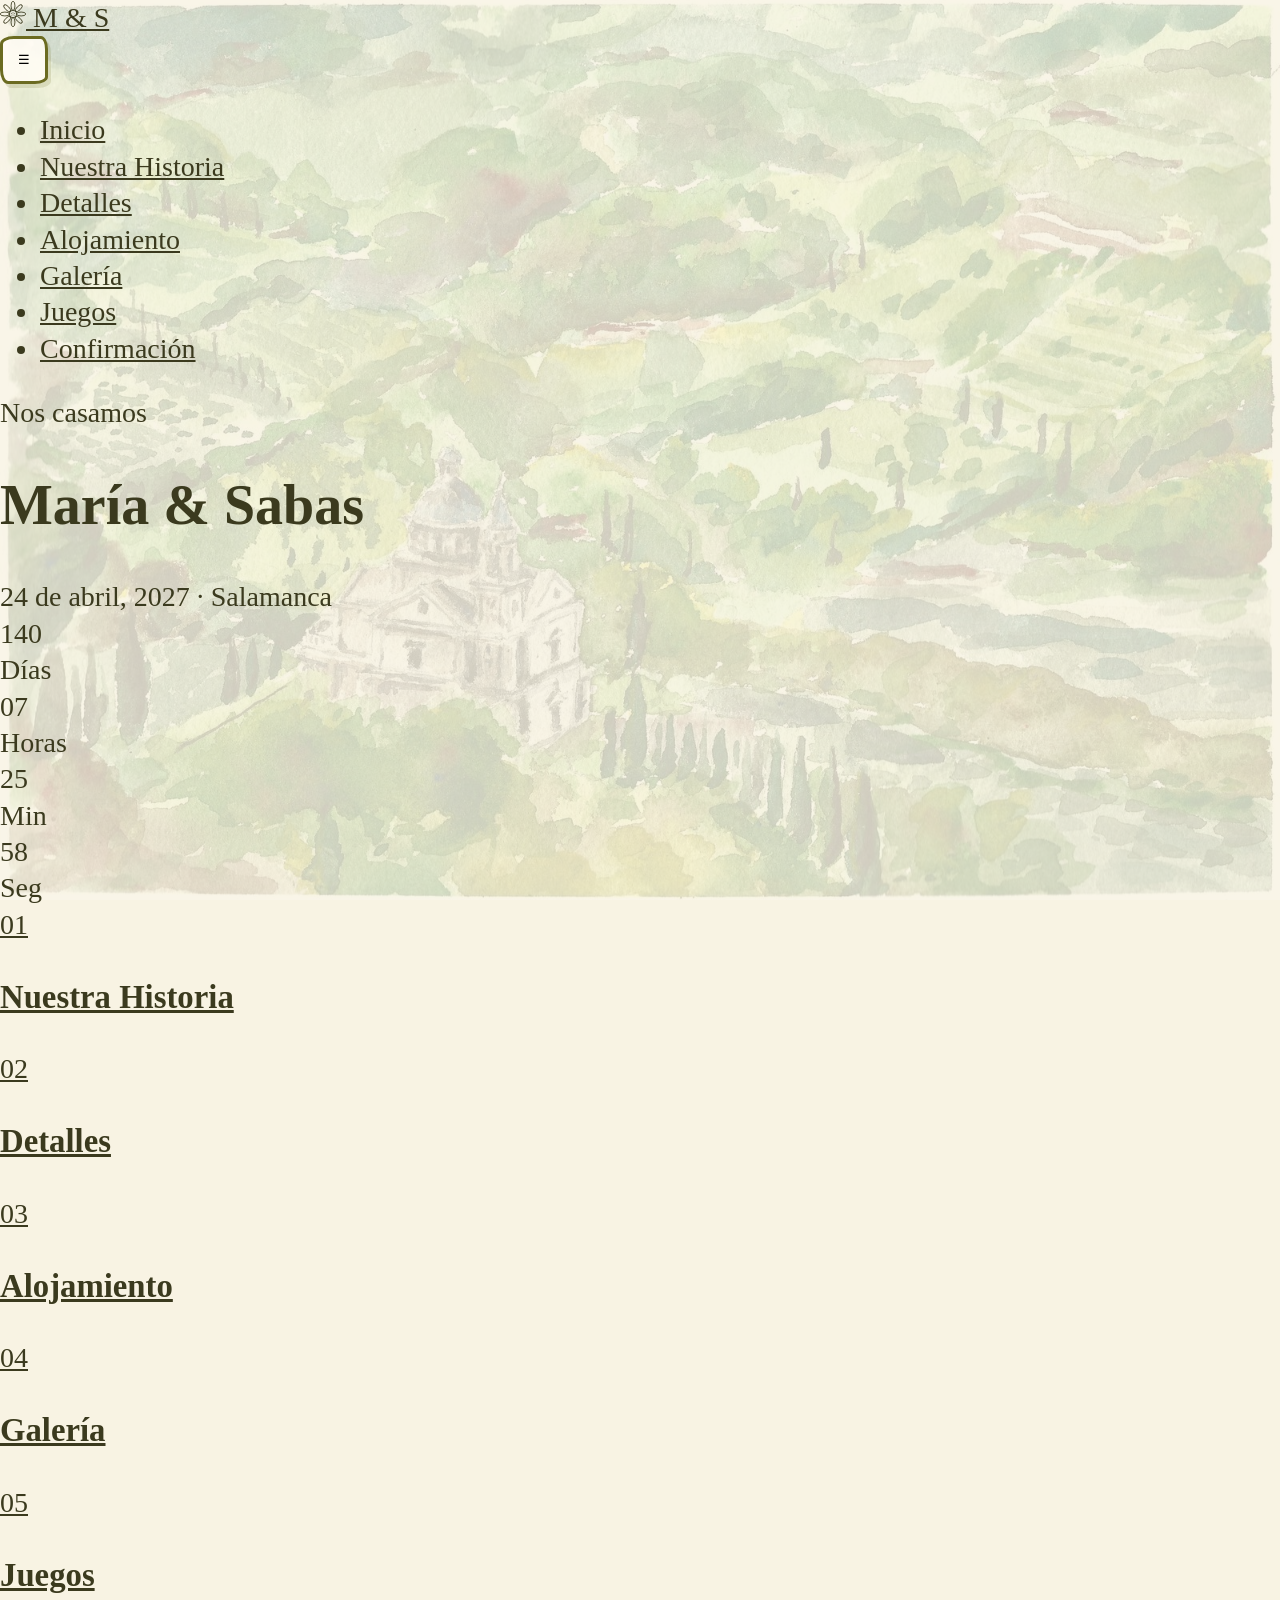
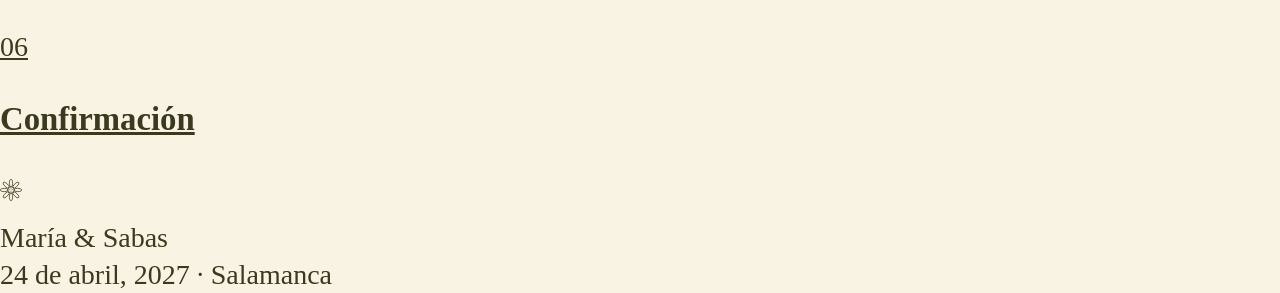
<file: indeeeeex.html>
<!DOCTYPE html>
<html lang="es">
<head>
<meta charset="UTF-8">
<meta name="viewport" content="width=device-width, initial-scale=1.0">
<title>María & Sabas</title>
<link rel="stylesheet" href="styles.css">
</head>
<body>

<nav>
  <div class="wrap">
    <a class="brand" href="index.html">
      <svg class="sunflower-logo" width="26" height="26" viewBox="0 0 48 48" fill="none" xmlns="http://www.w3.org/2000/svg" aria-hidden="true">
  <g stroke="currentColor" stroke-width="1.6">
    <ellipse cx="24" cy="9" rx="3.6" ry="8.5" transform="rotate(0 24 24)"/>
    <ellipse cx="24" cy="9" rx="3.6" ry="8.5" transform="rotate(45 24 24)"/>
    <ellipse cx="24" cy="9" rx="3.6" ry="8.5" transform="rotate(90 24 24)"/>
    <ellipse cx="24" cy="9" rx="3.6" ry="8.5" transform="rotate(135 24 24)"/>
    <ellipse cx="24" cy="9" rx="3.6" ry="8.5" transform="rotate(180 24 24)"/>
    <ellipse cx="24" cy="9" rx="3.6" ry="8.5" transform="rotate(225 24 24)"/>
    <ellipse cx="24" cy="9" rx="3.6" ry="8.5" transform="rotate(270 24 24)"/>
    <ellipse cx="24" cy="9" rx="3.6" ry="8.5" transform="rotate(315 24 24)"/>
  </g>
  <circle cx="24" cy="24" r="7" fill="none" stroke="currentColor" stroke-width="1.6"/>
  <g fill="currentColor">
    <circle cx="24" cy="21" r="0.9"/>
    <circle cx="27" cy="23" r="0.9"/>
    <circle cx="26" cy="26.5" r="0.9"/>
    <circle cx="22" cy="26.5" r="0.9"/>
    <circle cx="21" cy="23" r="0.9"/>
    <circle cx="24" cy="24" r="0.9"/>
  </g>
</svg>
      M &amp; S
    </a>
    <button class="nav-toggle" aria-label="Abrir menú" onclick="document.getElementById('navlinks').classList.toggle('open')">&#9776;</button>
    <ul id="navlinks">
      <li><a href="index.html" aria-current="page">Inicio</a></li>
      <li><a href="historia.html">Nuestra Historia</a></li>
      <li><a href="detalles.html">Detalles</a></li>
      <li><a href="viaje.html">Alojamiento</a></li>
      <li><a href="galeria.html">Galería</a></li>
      <li><a href="games.html">Juegos</a></li>
      <li><a href="confirmacion.html">Confirmación</a></li>
    </ul>
  </div>
</nav>

<header class="hero">
  <div class="eyebrow">Nos casamos</div>
  <h1 class="names">María <span class="amp">&amp;</span> Sabas</h1>
  <div class="hero-date">24 de abril, 2027 &middot; Salamanca</div>
  <div class="countdown" id="countdown">
    <div><div class="num" id="cd-days">00</div><div class="lbl">Días</div></div>
    <div><div class="num" id="cd-hours">00</div><div class="lbl">Horas</div></div>
    <div><div class="num" id="cd-mins">00</div><div class="lbl">Min</div></div>
    <div><div class="num" id="cd-secs">00</div><div class="lbl">Seg</div></div>
  </div>
</header>

<main>
<div class="menu-grid">
  <a class="menu-tile" href="historia.html"><div class="tile-num">01</div><h3>Nuestra Historia</h3></a>
  <a class="menu-tile" href="detalles.html"><div class="tile-num">02</div><h3>Detalles</h3></a>
  <a class="menu-tile" href="viaje.html"><div class="tile-num">03</div><h3>Alojamiento</h3></a>
  <a class="menu-tile" href="galeria.html"><div class="tile-num">04</div><h3>Galería</h3></a>
  <a class="menu-tile" href="games.html"><div class="tile-num">05</div><h3>Juegos</h3></a>
  <a class="menu-tile" href="confirmacion.html"><div class="tile-num">06</div><h3>Confirmación</h3></a>
</div>
</main>

<footer>
  <svg class="sunflower-logo" width="22" height="22" viewBox="0 0 48 48" fill="none" xmlns="http://www.w3.org/2000/svg" aria-hidden="true">
  <g stroke="currentColor" stroke-width="1.6">
    <ellipse cx="24" cy="9" rx="3.6" ry="8.5" transform="rotate(0 24 24)"/>
    <ellipse cx="24" cy="9" rx="3.6" ry="8.5" transform="rotate(45 24 24)"/>
    <ellipse cx="24" cy="9" rx="3.6" ry="8.5" transform="rotate(90 24 24)"/>
    <ellipse cx="24" cy="9" rx="3.6" ry="8.5" transform="rotate(135 24 24)"/>
    <ellipse cx="24" cy="9" rx="3.6" ry="8.5" transform="rotate(180 24 24)"/>
    <ellipse cx="24" cy="9" rx="3.6" ry="8.5" transform="rotate(225 24 24)"/>
    <ellipse cx="24" cy="9" rx="3.6" ry="8.5" transform="rotate(270 24 24)"/>
    <ellipse cx="24" cy="9" rx="3.6" ry="8.5" transform="rotate(315 24 24)"/>
  </g>
  <circle cx="24" cy="24" r="7" fill="none" stroke="currentColor" stroke-width="1.6"/>
  <g fill="currentColor">
    <circle cx="24" cy="21" r="0.9"/>
    <circle cx="27" cy="23" r="0.9"/>
    <circle cx="26" cy="26.5" r="0.9"/>
    <circle cx="22" cy="26.5" r="0.9"/>
    <circle cx="21" cy="23" r="0.9"/>
    <circle cx="24" cy="24" r="0.9"/>
  </g>
</svg>
  <div class="eyebrow" style="margin-top:10px;">María &amp; Sabas</div>
  <div>24 de abril, 2027 &middot; Salamanca</div>
</footer>
<script>
  // 24 de abril de 2027, 13:00 (hora de la ceremonia)
  const weddingDate = new Date("2027-04-24T13:00:00");
  function updateCountdown(){
    const now = new Date();
    let diff = weddingDate - now;
    if (diff < 0) diff = 0;
    const days = Math.floor(diff / (1000*60*60*24));
    const hours = Math.floor((diff / (1000*60*60)) % 24);
    const mins = Math.floor((diff / (1000*60)) % 60);
    const secs = Math.floor((diff / 1000) % 60);
    document.getElementById('cd-days').textContent = String(days).padStart(2,'0');
    document.getElementById('cd-hours').textContent = String(hours).padStart(2,'0');
    document.getElementById('cd-mins').textContent = String(mins).padStart(2,'0');
    document.getElementById('cd-secs').textContent = String(secs).padStart(2,'0');
  }
  updateCountdown();
  setInterval(updateCountdown, 1000);
</script>
</body>
</html>
</file>
<file: styles.css>
/* ==========================================================================
   María & Sabas — sistema de diseño "acuarela rural"
   Hoja de estilos de partida para mariaysabas.es
   Cargar DESPUÉS de las fuentes de Google (ver README-DISENO.md)
   ========================================================================== */

:root {
  --olive: #6B6B21;          /* acento principal */
  --rosa: #B04A63;           /* acento secundario (etiquetas, "Sabas") */
  --tinta: #3B3A1E;          /* texto */
  --papel: #F8F3E3;          /* fondo base */
  --tarjeta: rgba(255, 252, 244, 0.88);
  --oro: #B3A549;            /* líneas discontinuas / marcos suaves */
  --fondo-opacidad: 0.2;     /* visibilidad de la acuarela de fondo */
  --f-texto: 'Caveat', cursive;
  --f-etiqueta: 'Amatic SC', cursive;
  /* esquinas "dibujadas a mano": variar entre tarjetas */
  --r1: 24px 9px 22px 11px / 11px 22px 9px 24px;
  --r2: 10px 24px 9px 22px / 22px 9px 24px 10px;
  --r3: 22px 11px 24px 9px / 9px 24px 11px 22px;
  --r4: 9px 22px 11px 24px / 24px 11px 22px 9px;
  --r-boton: 28px 10px 26px 12px / 12px 26px 10px 28px;
  --r-boton2: 12px 26px 10px 24px / 24px 10px 26px 12px;
  --sombra: 6px 7px 0 rgba(107, 107, 33, 0.16);
}

*, *::before, *::after { box-sizing: border-box; }

html, body { margin: 0; }
body {
  position: relative;
  min-height: 100vh;
  background: var(--papel);
  color: var(--tinta);
  font-family: var(--f-texto);
  font-size: 28px;
  line-height: 1.3;
}
/* Acuarela de la Toscana, muy tenue, ocupando toda la página */
body::before {
  content: "";
  position: fixed;
  inset: 0;
  z-index: -1;
  background: url("assets/fondo.jpg") center / cover no-repeat;
  opacity: var(--fondo-opacidad);
  pointer-events: none;
}

a { color: inherit; }
img { max-width: 100%; }

/* ---------- Navegación ---------- */
.nav-wide {
  display: flex; flex-wrap: wrap; justify-content: center; align-items: center;
  gap: 4px 8px; padding: 22px 24px 0;
  font-size: 28px; font-weight: 600; color: var(--olive);
}
.nav-wide a, .nav-panel a {
  text-decoration: none; padding: 6px 14px;
  border-radius: 14px 6px 12px 8px / 8px 12px 6px 14px;
}
.nav-wide a:hover { background: rgba(107, 107, 33, .12); text-decoration: underline wavy; }
.nav-wide a[aria-current="page"],
.nav-panel a[aria-current="page"] {
  text-decoration: underline wavy; text-decoration-color: var(--rosa); text-underline-offset: 6px;
}
.nav-narrow { display: none; position: relative; z-index: 5; padding: 14px 16px 0; justify-content: flex-end; }
.nav-toggle {
  width: 48px; height: 48px; padding: 0; cursor: pointer;
  display: flex; align-items: center; justify-content: center;
  background: rgba(255, 252, 244, .9); border: 3px solid var(--olive);
  border-radius: 14px 7px 13px 8px / 8px 13px 7px 14px;
  box-shadow: 3px 4px 0 rgba(107, 107, 33, .16);
}
.nav-panel {
  display: none; position: absolute; top: 68px; right: 16px; width: 250px;
  flex-direction: column; padding: 12px 10px;
  background: rgba(255, 252, 244, .97); border: 3px solid var(--olive);
  border-radius: 18px 8px 16px 10px / 10px 16px 8px 18px;
  box-shadow: 5px 6px 0 rgba(107, 107, 33, .18);
  font-size: 30px; font-weight: 600; color: var(--olive);
}
.nav-panel.open { display: flex; }
.nav-panel a { min-height: 44px; display: flex; align-items: center; padding: 0 10px; }

@media (max-width: 760px) {
  .nav-wide { display: none; }
  .nav-narrow { display: flex; }
}

/* ---------- Estructura de página ---------- */
.pagina { max-width: 1180px; margin: 0 auto; padding: 48px 24px 72px;
  display: flex; flex-direction: column; align-items: center; gap: 44px; }
.pagina--estrecha { max-width: 920px; }
@media (max-width: 760px) { .pagina { padding: 20px 18px 56px; } }

.titulo-pagina {
  margin: 0; text-align: center;
  font-family: var(--f-etiqueta); font-weight: 700; letter-spacing: .1em; line-height: 1;
  font-size: clamp(56px, 9vw, 110px); color: var(--olive);
}
/* subrayado ondulado rosa */
.titulo-pagina::after {
  content: ""; display: block; width: 300px; height: 14px; margin: 6px auto 0;
  background: url("data:image/svg+xml,%3Csvg xmlns='http://www.w3.org/2000/svg' width='300' height='14' viewBox='0 0 300 14' fill='none'%3E%3Cpath d='M3 9 C 60 2, 120 13, 200 6 S 280 9, 297 4' stroke='%23B04A63' stroke-width='3.2' stroke-linecap='round'/%3E%3C/svg%3E") center / contain no-repeat;
}
.subtitulo-seccion {
  margin: 0; text-align: center; font-family: var(--f-etiqueta); font-weight: 700;
  letter-spacing: .1em; line-height: 1; font-size: 64px; color: var(--olive);
}
.etiqueta { font-family: var(--f-etiqueta); font-weight: 700; letter-spacing: .1em; color: var(--rosa); font-size: 32px; }

/* ---------- Botones ---------- */
.btn {
  display: inline-flex; align-items: center; justify-content: center; min-height: 48px;
  font-family: var(--f-texto); font-size: 32px; font-weight: 700; text-decoration: none; cursor: pointer;
  padding: 8px 34px 10px; border: 0; color: #FFFCF4; background: var(--olive);
  border-radius: var(--r-boton); box-shadow: 5px 6px 0 rgba(59, 58, 30, .24);
  transition: transform .15s;
}
.btn:hover { transform: rotate(-1.5deg) translateY(-2px); }
.btn--ghost {
  color: var(--olive); background: rgba(255, 252, 244, .7); border: 3px solid var(--olive);
  border-radius: var(--r-boton2); box-shadow: none; padding: 6px 30px 8px;
}
.btn--grande { font-size: 32px; }

/* ---------- Tarjetas ---------- */
.tarjeta {
  background: var(--tarjeta); border: 3px solid var(--olive);
  border-radius: var(--r1); box-shadow: var(--sombra); padding: 22px 26px 28px;
}
.tarjeta:nth-child(even) { border-radius: var(--r2); }
.tarjeta h2, .tarjeta h3 { margin: 0; font-size: 42px; font-weight: 700; line-height: 1.1; color: var(--olive); }
.tarjeta p { margin: 4px 0 0; }
.tarjeta--rosa { border-color: var(--rosa); box-shadow: 6px 7px 0 rgba(176, 74, 99, .18); }
.tarjeta--rosa h2, .tarjeta--rosa h3 { color: var(--rosa); }
.tarjeta--pronto { background: rgba(255, 252, 244, .55); border: 3px dashed var(--oro); box-shadow: none; }

.rejilla { width: 100%; display: grid; gap: 30px; grid-template-columns: repeat(auto-fill, minmax(300px, 1fr)); }
.pareja { width: 100%; display: flex; flex-wrap: wrap; gap: 36px; }
.pareja > * { flex: 1 1 420px; min-width: 0; }

/* ---------- Landing ---------- */
.portada { min-height: calc(100vh - 80px); display: flex; flex-direction: column; justify-content: center;
  align-items: center; gap: 22px; text-align: center; padding: 24px 24px 56px; }
.portada__titulo { width: clamp(300px, 40vw, 560px); height: auto; margin-bottom: 72px; }
.portada__casamos { margin: 0; font-family: var(--f-etiqueta); font-weight: 700; letter-spacing: .1em;
  line-height: 1; font-size: 68px; color: var(--olive); }
.portada__fecha { margin: 4px 0 0; font-size: 46px; line-height: 1.1; }
.cuenta { display: flex; flex-wrap: wrap; justify-content: center; gap: 14px; }
.cuenta > div { min-width: 86px; padding: 0 12px; display: flex; flex-direction: column; align-items: center; }
.cuenta strong { font-size: 44px; line-height: 1; color: var(--olive); }
.cuenta span { font-family: var(--f-etiqueta); font-weight: 700; font-size: 24px; letter-spacing: .1em; line-height: 1.1; color: var(--rosa); }
@media (max-width: 760px) {
  .portada__titulo { width: 100%; max-width: 372px; margin-bottom: 64px; }
  .portada__casamos { font-size: 54px; letter-spacing: .08em; }
  .portada__fecha { font-size: 38px; }
  .cuenta { width: 100%; flex-wrap: nowrap; gap: 8px; }
  .cuenta > div { flex: 1 1 0; min-width: 0; padding: 0 2px; }
  .cuenta strong { font-size: 40px; }
  .cuenta span { font-size: 22px; letter-spacing: .06em; }
}

/* ---------- Galería ---------- */
.galeria-barra { display: flex; flex-wrap: wrap; justify-content: center; gap: 16px; }
.galeria-grid { width: 100%; display: grid; gap: 32px 28px; grid-template-columns: repeat(auto-fill, minmax(240px, 1fr)); }
.polaroid {
  display: block; padding: 12px 12px 36px; background: #FFFDF6; border: 1px solid rgba(59, 58, 30, .2);
  box-shadow: 3px 5px 10px rgba(59, 58, 30, .16); cursor: pointer; transition: box-shadow .15s; font: inherit;
}
.polaroid:hover { box-shadow: 4px 9px 16px rgba(59, 58, 30, .28); }
.polaroid:nth-child(4n+1) { transform: rotate(-2.5deg); }
.polaroid:nth-child(4n+2) { transform: rotate(1.8deg); }
.polaroid:nth-child(4n+3) { transform: rotate(-1deg); }
.polaroid:nth-child(4n+4) { transform: rotate(2.2deg); }
.polaroid__foto { position: relative; aspect-ratio: 1 / 1; background: #F5EFDC; overflow: hidden; }
.polaroid__foto img { width: 100%; height: 100%; object-fit: cover; display: block; }
.play-icon {
  position: absolute; left: 50%; top: 50%; width: 64px; height: 64px; margin: -32px 0 0 -32px;
  border-radius: 50%; background: rgba(107, 107, 33, .92); border: 3px solid #FFFCF4;
  display: flex; align-items: center; justify-content: center; color: #FFFCF4;
}
.lightbox { position: fixed; inset: 0; z-index: 20; background: rgba(48, 48, 20, .8);
  display: none; align-items: center; justify-content: center; padding: 24px; }
.lightbox.open { display: flex; }
.lightbox__marco { position: relative; width: 100%; max-width: 780px; background: #FFFDF6; padding: 16px 16px 44px;
  box-shadow: 6px 10px 24px rgba(0, 0, 0, .35); transform: rotate(-.8deg); }
.lightbox__marco img, .lightbox__marco video { display: block; width: 100%; max-height: 60vh; object-fit: contain; background: #F5EFDC; }
.lightbox__cerrar { position: absolute; top: 20px; right: 20px; width: 52px; height: 52px; cursor: pointer;
  background: #FFFDF6; border: 3px solid var(--olive); border-radius: 16px 8px 14px 9px / 9px 14px 8px 16px; color: var(--olive); font-size: 32px; }
@media (max-width: 760px) {
  .galeria-grid { grid-template-columns: repeat(2, minmax(0, 1fr)); gap: 22px 16px; }
  .polaroid { padding: 8px 8px 24px; }
  .play-icon { width: 52px; height: 52px; margin: -26px 0 0 -26px; }
}

/* ---------- Nuestra Historia (línea de tiempo) ---------- */
.hitos { list-style: none; margin: 0; padding: 0; width: 100%; display: flex; flex-direction: column; gap: 36px; }
.hito { display: flex; align-items: flex-start; gap: 22px; }
.hito__anio { flex: 0 0 120px; padding-top: 6px; text-align: right; font-family: var(--f-etiqueta);
  font-weight: 700; font-size: 58px; letter-spacing: .06em; line-height: 1.1; color: var(--rosa); }
.hito__cuerpo { position: relative; flex: 1; min-width: 0; padding: 0 0 4px 26px; border-left: 3px dashed var(--oro); }
.hito__cuerpo::before { content: ""; position: absolute; left: -12px; top: 14px; width: 20px; height: 20px;
  border-radius: 50%; background: var(--olive); border: 3px solid var(--papel); }
.hito:last-child .hito__cuerpo::before { background: var(--rosa); }
@media (max-width: 760px) { .hito__anio { flex-basis: 78px; font-size: 40px; } }

/* ---------- Detalles (filas etiqueta / valor) ---------- */
.fila { display: flex; flex-wrap: wrap; justify-content: space-between; align-items: baseline; gap: 0 16px;
  padding: 8px 0; border-bottom: 2px dashed rgba(179, 165, 73, .7); }
.fila dt { font-family: var(--f-etiqueta); font-weight: 700; font-size: 28px; letter-spacing: .08em; color: var(--rosa); }
.fila dd { margin: 0; font-size: 30px; text-align: right; }

/* ---------- Juegos ---------- */
.juego { display: flex; flex-direction: column; gap: 4px; text-decoration: none; color: inherit; transition: transform .15s; }
.juego:hover { transform: rotate(-1deg) translateY(-3px); }
.juego .etiqueta { font-size: 30px; }

/* ---------- Formulario de confirmación ---------- */
.campo { display: block; width: 100%; min-height: 48px; padding: 6px 14px; font-family: var(--f-texto); font-size: 28px;
  color: var(--tinta); background: rgba(255, 252, 244, .95); border: 3px solid var(--olive);
  border-radius: 12px 7px 11px 8px / 8px 11px 7px 12px; }
.campo:focus { outline: 3px solid rgba(176, 74, 99, .55); outline-offset: 2px; }
.bloque { border: 0; padding: 0; margin: 0; min-width: 0; display: flex; flex-direction: column; gap: 6px; }
.bloque legend { padding: 0; margin-bottom: 4px; font-size: 38px; font-weight: 700; line-height: 1.15; color: var(--olive); }
.sep { border-top: 2px dashed rgba(179, 165, 73, .8); padding-top: 24px; }
.etq { display: block; margin-bottom: 6px; font-size: 30px; font-weight: 700; color: var(--olive); }
.ayuda { margin: 0 0 8px; font-size: 26px; }
.op { display: flex; align-items: center; gap: 12px; min-height: 44px; font-size: 30px; cursor: pointer; }
.op input { width: 24px; height: 24px; margin: 0; accent-color: var(--olive); flex: none; }
.persona { background: rgba(248, 243, 227, .75); border: 2px solid var(--oro); padding: 16px 18px 20px;
  border-radius: 16px 7px 14px 9px / 9px 14px 7px 16px; display: flex; flex-direction: column; gap: 12px; }
.persona__titulo { font-family: var(--f-etiqueta); font-weight: 700; font-size: 34px; letter-spacing: .08em; color: var(--rosa); }
.form-msg { margin: 0; font-size: 28px; }
.form-msg.ok { color: var(--olive); }
.form-msg.error { color: var(--rosa); }

/* ==========================================================================
   AÑADIDOS PARA LA WEB REAL
   (lo que las maquetas no cubren: menú con sesión, páginas sin diseño propio,
   juegos de trivia y Wordle, avisos). Mismos colores, fuentes y esquinas.
   ========================================================================== */

/* Nombres antiguos de variables, por si algún juego los usa */
:root {
  --ink: var(--tinta); --paper: var(--papel); --blush: var(--rosa);
  --line: rgba(179, 165, 73, .55); --card: #FFFCF4;
  --font-main: var(--f-texto);
}
input, select, textarea, button { font-family: inherit; }

/* ---------- Menú: icono abrir/cerrar y enlaces de sesión ---------- */
.nav-toggle .icono-cerrar { display: none; }
.nav-toggle[aria-expanded="true"] .icono-abrir { display: none; }
.nav-toggle[aria-expanded="true"] .icono-cerrar { display: block; }
.nav-panel { max-height: calc(100vh - 90px); overflow-y: auto; }
.nav-wide .nav-cuenta, .nav-panel .nav-cuenta { color: var(--rosa); font-weight: 700; }

/* ---------- Cabecera de página con subtítulo ---------- */
.cabecera { display: flex; flex-direction: column; align-items: center; text-align: center; }
.cabecera__nota { margin: 6px 0 0; font-size: 34px; color: var(--rosa); }
.titulo-pagina--medio { font-size: clamp(48px, 8vw, 96px); }
.titulo-pagina--largo { font-size: clamp(44px, 7.4vw, 88px); line-height: 1.05; }
@media (max-width: 760px) { .titulo-pagina::after { width: 220px; } }

/* ---------- Tarjetas: variantes de giro y anchos ---------- */
.girada-1 { transform: rotate(-1deg); }
.girada-2 { transform: rotate(.8deg); }
.girada-3 { transform: rotate(-.6deg); }
.ancho-total { width: 100%; }
.pila { width: 100%; display: flex; flex-direction: column; gap: 30px; }
.pagina--ancha { max-width: 1180px; }

/* ---------- Detalles: tarjeta con acuarela ---------- */
.lugar { display: flex; flex-direction: column; gap: 6px; padding: 28px 28px 32px; }
.lugar img { display: block; align-self: center; height: 200px; width: auto; max-width: 100%; object-fit: contain; }
.lugar .etiqueta { font-size: 34px; }
.lugar h2 { margin: 0 0 8px; font-size: 44px; }
.lugar dl { margin: 0; }

/* ---------- Historia ---------- */
.hito .tarjeta h2 { font-size: 40px; }

/* ---------- Galería: estados ---------- */
.estado { grid-column: 1 / -1; text-align: center; font-size: 30px; padding: 20px 0; }
.estado.error, .form-msg.error { color: var(--rosa); }
.seccion-galeria { width: 100%; display: flex; flex-direction: column; align-items: center; gap: 28px; }
.polaroid { width: 100%; }
.play-icon svg { margin-left: 4px; }

/* ---------- Confirmación: piezas generadas por el formulario ---------- */
.formulario { display: flex; flex-direction: column; gap: 26px; padding: 34px 34px 38px; }
.formulario h2 { margin: 0; font-size: 38px; font-weight: 700; line-height: 1.15; color: var(--olive); }
.personas { display: flex; flex-direction: column; gap: 18px; margin-top: 14px; }
.persona__cabecera { display: flex; justify-content: space-between; align-items: center; }
.btn-quitar {
  font-family: inherit; font-size: 26px; font-weight: 700; color: var(--rosa); background: transparent;
  border: 2px solid var(--rosa); border-radius: 10px 6px 9px 7px / 7px 9px 6px 10px; padding: 2px 14px; min-height: 40px; cursor: pointer;
}
.etq .opcional { font-weight: 400; }
textarea.campo { resize: vertical; }
.formulario .acciones { display: flex; flex-direction: column; align-items: center; gap: 12px; text-align: center; }
.aviso { margin: 0; padding: 12px 16px; font-size: 26px; background: rgba(248, 243, 227, .8);
  border: 2px dashed var(--oro); border-radius: 14px 7px 12px 8px / 8px 12px 7px 14px; }
@media (max-width: 760px) { .formulario { padding: 24px 18px 28px; } .tarjeta { padding: 20px 18px 24px; } }

/* ==========================================================================
   PÁGINAS SIN DISEÑO PROPIO (cuenta, novedades, administración)
   Usan las mismas piezas: .panel se ve como una .tarjeta, .field como un .campo.
   ========================================================================== */
.panel {
  width: 100%; background: var(--tarjeta); border: 3px solid var(--olive); border-radius: var(--r1);
  box-shadow: var(--sombra); padding: 28px 30px 32px; color: var(--tinta);
}
.panel:nth-child(even) { border-radius: var(--r2); }
.panel h2 { margin: 0 0 6px; font-size: 42px; font-weight: 700; line-height: 1.1; color: var(--olive); }
.panel h3 { margin: 26px 0 10px; font-size: 34px; font-weight: 700; color: var(--olive); }
.panel p { margin: 0; }
.panel p + p { margin-top: 10px; }
.panel .lead { margin: 4px 0 20px; font-size: 26px; }
.panel ul { margin: 0; padding-left: 28px; }
@media (max-width: 760px) { .panel { padding: 20px 18px 24px; } }

.stack { display: flex; flex-direction: column; gap: 18px; }
.row-actions { display: flex; gap: 14px; flex-wrap: wrap; align-items: center; }
.field { display: flex; flex-direction: column; gap: 4px; border: 0; padding: 0; margin: 0; min-width: 0; }
.field label, .field legend { font-size: 30px; font-weight: 700; color: var(--olive); padding: 0; }
.field .help { font-size: 24px; }
.field .optional { font-weight: 400; }
.field input, .field select, .field textarea {
  display: block; width: 100%; min-height: 48px; padding: 6px 14px; font-size: 28px; color: var(--tinta);
  background: rgba(255, 252, 244, .95); border: 3px solid var(--olive); border-radius: 12px 7px 11px 8px / 8px 11px 7px 12px;
}
.field input:focus, .field select:focus, .field textarea:focus { outline: 3px solid rgba(176, 74, 99, .55); outline-offset: 2px; }
.radio-col, .radio-row { display: flex; flex-direction: column; gap: 2px; }
.radio-row { flex-direction: row; flex-wrap: wrap; gap: 4px 24px; }
.radio-col label, .radio-row label { display: flex; align-items: center; gap: 12px; min-height: 44px; font-size: 30px; cursor: pointer; }
input[type="radio"], input[type="checkbox"] { width: 24px; height: 24px; margin: 0; accent-color: var(--olive); flex: none; }

.btn { font-family: var(--f-texto); }
.btn:disabled { opacity: .5; cursor: default; transform: none; }
.btn.ghost { color: var(--olive); background: rgba(255, 252, 244, .7); border: 3px solid var(--olive);
  border-radius: var(--r-boton2); box-shadow: none; padding: 6px 30px 8px; }
.btn.small { font-size: 24px; min-height: 40px; padding: 2px 18px 4px; }
.btn.danger { color: var(--rosa); background: transparent; border: 3px solid var(--rosa); box-shadow: none; border-radius: var(--r-boton2); }
.link-btn { background: none; border: 0; padding: 0; font: inherit; font-size: 26px; color: var(--rosa);
  text-decoration: underline wavy; text-underline-offset: 5px; cursor: pointer; }
.google-btn {
  display: flex; align-items: center; justify-content: center; gap: 14px; width: 100%; min-height: 52px; padding: 6px 16px;
  background: #fff; color: #1F1F1F; border: 3px solid var(--olive); border-radius: var(--r-boton2);
  font-size: 30px; font-weight: 700; cursor: pointer;
}
.google-btn:hover { background: #FBF8EE; }
.divider { display: flex; align-items: center; gap: 14px; margin: 22px 0; font-family: var(--f-etiqueta); font-weight: 700;
  font-size: 26px; letter-spacing: .1em; text-transform: uppercase; color: var(--rosa); }
.divider::before, .divider::after { content: ""; flex: 1; border-top: 2px dashed var(--oro); }
.tabs { display: flex; margin-bottom: 18px; border-bottom: 2px dashed var(--oro); }
.tabs button { flex: 1; background: none; border: 0; padding: 6px; font-size: 30px; font-weight: 700; color: var(--olive); opacity: .55; cursor: pointer; }
.tabs button[aria-selected="true"] { opacity: 1; text-decoration: underline wavy; text-decoration-color: var(--rosa); text-underline-offset: 6px; }
.form-msg { min-height: 1.2em; }
.notice { margin: 0; padding: 12px 16px; font-size: 24px; background: rgba(248, 243, 227, .8);
  border: 2px dashed var(--oro); border-radius: 14px 7px 12px 8px / 8px 12px 7px 14px; }
.badge { display: inline-block; font-family: var(--f-etiqueta); font-weight: 700; font-size: 26px; letter-spacing: .1em;
  text-transform: uppercase; padding: 0 12px; border: 2px solid currentColor; border-radius: 12px 6px 10px 7px / 7px 10px 6px 12px; }
.badge.approved { color: var(--olive); }
.badge.pending { color: #8A6A12; }
.badge.rejected { color: var(--rosa); }
.kv { display: grid; grid-template-columns: auto 1fr; gap: 4px 18px; margin: 0; font-size: 26px; }
.kv dt { font-family: var(--f-etiqueta); font-weight: 700; letter-spacing: .08em; color: var(--rosa); }
.kv dd { margin: 0; }
.table-scroll { overflow-x: auto; }
.score-table, .data-table { width: 100%; border-collapse: collapse; font-size: 24px; }
.score-table th, .score-table td, .data-table th, .data-table td { text-align: left; padding: 6px 8px; border-bottom: 2px dashed rgba(179, 165, 73, .6); vertical-align: top; }
.score-table th, .data-table th { font-family: var(--f-etiqueta); font-weight: 700; letter-spacing: .08em; color: var(--rosa); font-size: 24px; }
.stats { display: grid; grid-template-columns: repeat(auto-fit, minmax(150px, 1fr)); gap: 14px; margin: 8px 0; }
.stat { padding: 10px 14px; background: rgba(248, 243, 227, .8); border: 2px solid var(--oro); border-radius: var(--r3); }
.stat .n { font-size: 44px; font-weight: 700; line-height: 1; color: var(--olive); }
.stat .l { font-family: var(--f-etiqueta); font-weight: 700; font-size: 22px; letter-spacing: .08em; color: var(--rosa); }
.news-item { padding: 20px 0; border-bottom: 2px dashed rgba(179, 165, 73, .7); }
.news-item:first-child { padding-top: 0; }
.news-item:last-child { border-bottom: 0; padding-bottom: 0; }
.news-item .date { font-family: var(--f-etiqueta); font-weight: 700; font-size: 26px; letter-spacing: .1em; color: var(--rosa); text-transform: uppercase; }
.news-item h3 { margin: 0 0 6px; font-size: 40px; font-weight: 700; color: var(--olive); }
.news-item .body { white-space: pre-line; }

/* Aviso pequeño (puntuación guardada, etc.) */
.site-toast {
  position: fixed; left: 50%; bottom: 22px; transform: translate(-50%, 20px); opacity: 0; pointer-events: none; z-index: 200;
  max-width: calc(100vw - 32px); padding: 8px 20px 10px; font-family: var(--f-texto); font-size: 26px; font-weight: 600;
  color: #FFFCF4; background: var(--olive); border-radius: var(--r-boton); box-shadow: 4px 5px 0 rgba(59, 58, 30, .24);
  transition: opacity .25s ease, transform .25s ease;
}
.site-toast.show { opacity: 1; transform: translate(-50%, 0); pointer-events: auto; }
.site-toast a { color: inherit; }

/* ==========================================================================
   JUEGOS DE LA WEB: TRIVIA Y WORDLE
   ========================================================================== */
.quiz-card {
  width: 100%; max-width: 760px; background: var(--tarjeta); border: 3px solid var(--olive); border-radius: var(--r1);
  box-shadow: var(--sombra); padding: 28px 30px 32px;
}
.quiz-progress { font-family: var(--f-etiqueta); font-weight: 700; font-size: 30px; letter-spacing: .1em; color: var(--rosa); margin-bottom: 10px; }
.quiz-q { font-size: 38px; font-weight: 700; line-height: 1.15; color: var(--olive); margin-bottom: 20px; }
.quiz-opts { display: flex; flex-direction: column; gap: 12px; }
.quiz-opt {
  text-align: left; min-height: 52px; padding: 6px 18px; font-size: 28px; color: var(--tinta); cursor: pointer;
  background: rgba(248, 243, 227, .8); border: 3px solid var(--olive); border-radius: 14px 7px 12px 8px / 8px 12px 7px 14px;
  transition: transform .15s, background .15s;
}
.quiz-opt:nth-child(even) { border-radius: 8px 14px 7px 12px / 12px 7px 14px 8px; }
.quiz-opt:hover:not(:disabled) { transform: rotate(-.6deg) translateY(-1px); background: rgba(107, 107, 33, .1); }
.quiz-opt.correct { background: #E6E8C6; font-weight: 700; }
.quiz-opt.wrong { background: #F6DDE3; border-color: var(--rosa); }
.quiz-opt:disabled { cursor: default; }
.quiz-footer { margin-top: 22px; display: flex; justify-content: space-between; align-items: center; gap: 12px; flex-wrap: wrap; }
.quiz-score { font-size: 28px; font-weight: 600; }
.trivia-img { display: block; width: 100%; max-height: 300px; object-fit: cover; margin-bottom: 20px;
  border-radius: 14px 7px 12px 8px / 8px 12px 7px 14px; }

.wordle { width: 100%; max-width: 520px; display: flex; flex-direction: column; align-items: center; gap: 20px; }
.wordle-message { text-align: center; font-size: 30px; min-height: 1.3em; }
.wordle-board { display: flex; flex-direction: column; gap: 8px; align-items: center; }
.wordle-row { display: flex; gap: 8px; }
.wordle-cell {
  width: 58px; height: 58px; display: flex; align-items: center; justify-content: center;
  font-size: 38px; font-weight: 700; text-transform: uppercase; color: var(--tinta);
  background: rgba(255, 252, 244, .92); border: 3px solid var(--line); border-radius: 12px 6px 11px 7px / 7px 11px 6px 12px;
}
.wordle-row .wordle-cell:nth-child(even) { border-radius: 7px 12px 6px 11px / 11px 6px 12px 7px; }
.wordle-cell.filled { border-color: var(--olive); }
.wordle-cell.correct { background: var(--olive); border-color: var(--olive); color: #FFFCF4; }
.wordle-cell.present { background: #C9A227; border-color: #C9A227; color: #FFFCF4; }
.wordle-cell.absent { background: #8C8A70; border-color: #8C8A70; color: #FFFCF4; }
.wordle-cell.flip { animation: wordleFlip .48s ease; }
@keyframes wordleFlip { 0% { transform: scaleX(1); } 50% { transform: scaleX(0); } 100% { transform: scaleX(1); } }
.wordle-keyboard { display: flex; flex-direction: column; gap: 8px; width: 100%; max-width: 480px; }
.wordle-krow { display: flex; gap: 5px; width: 100%; }
.wordle-key {
  flex: 1 1 0; min-width: 0; height: 52px; padding: 0 2px; cursor: pointer;
  font-size: 26px; font-weight: 700; text-transform: uppercase; color: var(--olive);
  background: rgba(255, 252, 244, .92); border: 2px solid var(--olive); border-radius: 10px 5px 9px 6px / 6px 9px 5px 10px;
}
.wordle-key:hover { background: rgba(107, 107, 33, .12); }
.wordle-key.correct { background: var(--olive); color: #FFFCF4; }
.wordle-key.present { background: #C9A227; border-color: #C9A227; color: #FFFCF4; }
.wordle-key.absent { background: #8C8A70; border-color: #8C8A70; color: #FFFCF4; }
.wordle-key.wide { flex: 1.7 1 0; font-size: 20px; }
@media (max-width: 420px) {
  .wordle-cell { width: 15vw; height: 15vw; max-width: 58px; max-height: 58px; font-size: clamp(24px, 8vw, 38px); }
  .wordle-row { gap: 6px; }
  .wordle-key { height: 46px; font-size: 22px; }
  .wordle-key.wide { font-size: 16px; }
}

@media (prefers-reduced-motion: reduce) {
  * { transition: none !important; animation: none !important; }
}

/* ---------- Utilidades ---------- */
[hidden] { display: none !important; }
.estado:empty { display: none; }
.pagina--formulario { max-width: 860px; }
.formulario__parte { display: flex; flex-direction: column; gap: 26px; }
.cuenta .corto { display: none; }
@media (max-width: 760px) { .cuenta .largo { display: none; } .cuenta .corto { display: inline; } }
/* Si las fuentes no cargaran, un título largo se parte en vez de desbordar */
.titulo-pagina, .subtitulo-seccion { max-width: 100%; overflow-wrap: break-word; }
</file>
